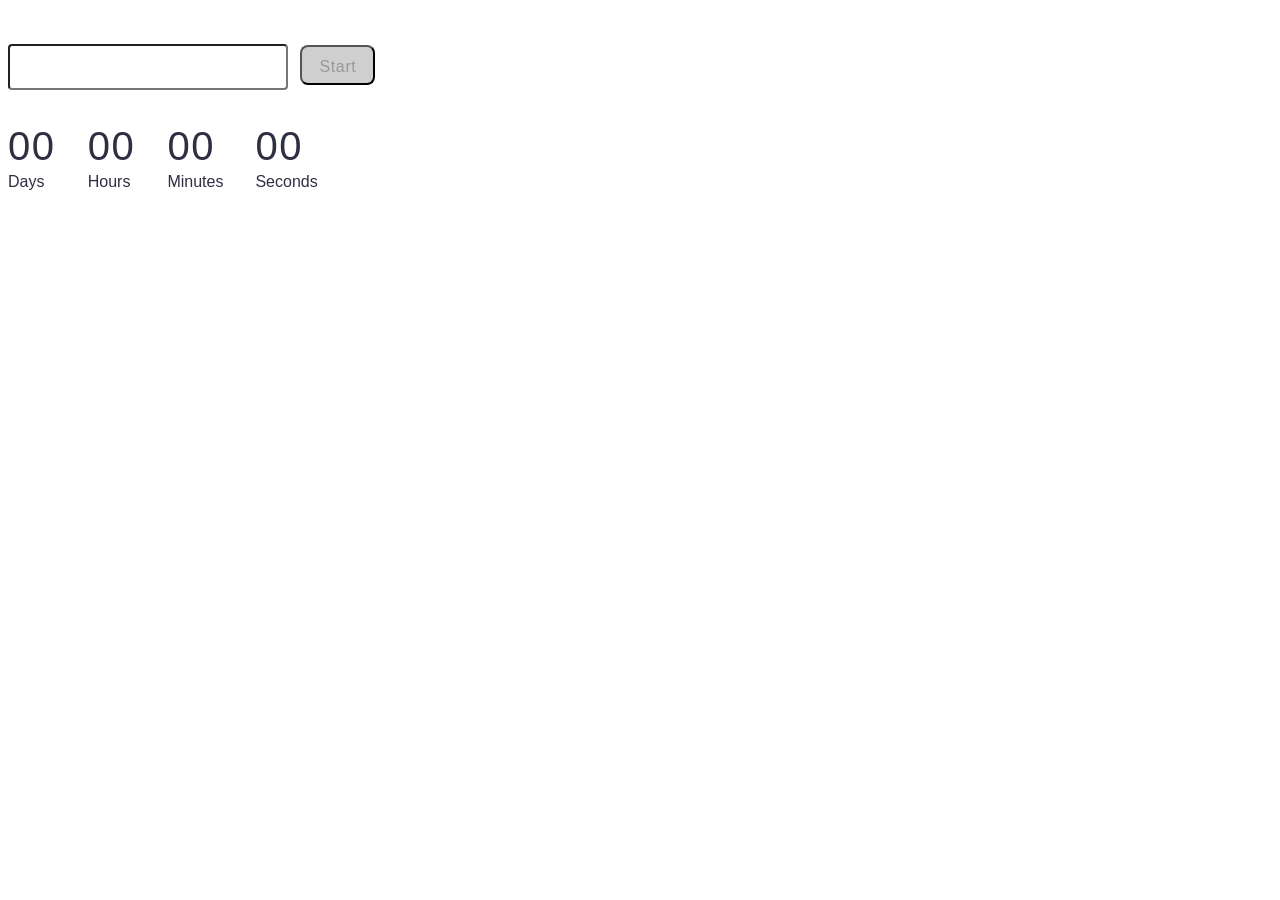
<file: src/1-timer.html>
<!DOCTYPE html>
<html lang="en">
<head>
    <meta charset="UTF-8">
    <meta name="viewport" content="width=device-width, initial-scale=1.0">
    <title>timer</title>
    <link rel="stylesheet" href="./css/styles.css"/>
</head>
<body>
    <input type="text" id="datetime-picker" />
    <button type="button" data-start>Start</button>
    
    <div class="timer">
        <div class="field">
            <span class="value" data-days>00</span>
            <span class="label">Days</span>
        </div>
        <div class="field">
            <span class="value" data-hours>00</span>
            <span class="label">Hours</span>
        </div>
        <div class="field">
            <span class="value" data-minutes>00</span>
            <span class="label">Minutes</span>
        </div>
        <div class="field">
            <span class="value" data-seconds>00</span>
            <span class="label">Seconds</span>
        </div>
    </div>
    <script type="module" src="./js/1-timer.js"></script>

</body>
</html>
</file>
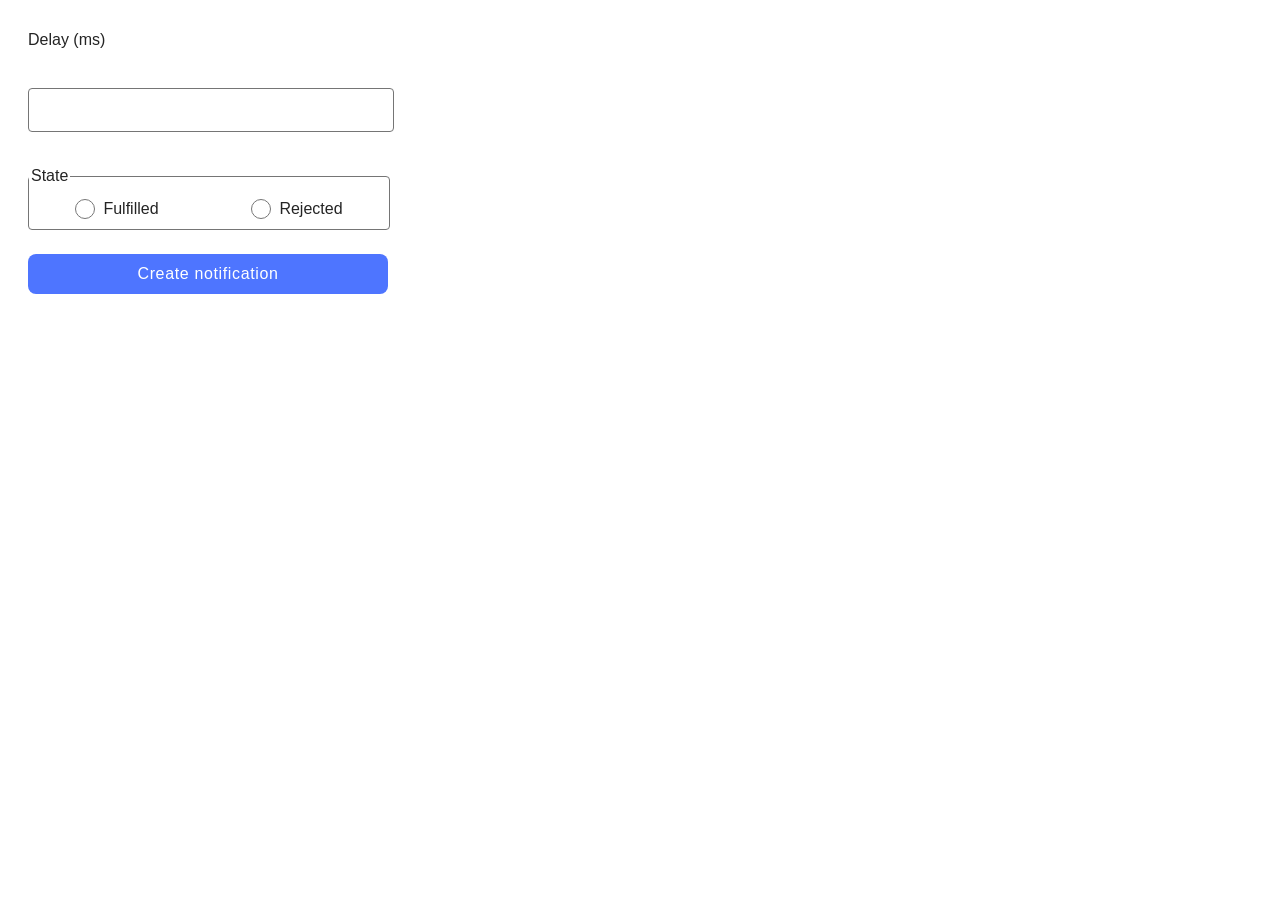
<file: src/2-snackbar.html>
<!DOCTYPE html>
<html lang="en">
<head>
    <meta charset="UTF-8">
    <meta name="viewport" content="width=device-width, initial-scale=1.0">
    <link rel="stylesheet" href="./css/styles.css"/>
    <title>snackbar</title>
</head>
<body>
    <form class="form">
        <label>
            Delay (ms)
            <input type="number" name="delay" required />
        </label>
    
        <fieldset>
            <legend>State</legend>
            <label>
                <input type="radio" name="state" value="fulfilled" required />
                Fulfilled
            </label>
            <label>
                <input type="radio" name="state" value="rejected" required />
                Rejected
            </label>
        </fieldset>
    
        <button type="submit">Create notification</button>
    </form>
    <script type="module" src="./js/2-snackbar.js"></script>

</body>
</html>
</file>
<file: src/css/styles.css>
@import url('./reset.css');

:root {
  font-family: Inter, Avenir, Helvetica, Arial, sans-serif;
  font-size: 16px;
  line-height: 24px;
  font-weight: 400;

  color: #242424;
  background-color: rgba(255, 255, 255, 0.87);

  font-synthesis: none;
  text-rendering: optimizeLegibility;
  -webkit-font-smoothing: antialiased;
  -moz-osx-font-smoothing: grayscale;
  -webkit-text-size-adjust: 100%;
}

a {
  display: block;
  margin-bottom: 20px;
}

/*  timer */
input {
  width: 272px;
  height: 40px;
  margin-top: 36px;
  margin-bottom: 32px;
  margin-right: 8px;
  border-radius: 4px;
  width: 272px;
  height: 40px;
  background: #fff;
}

.timer {
  display: flex;
  flex-direction: row;
  width: 346px;
}

.field {
  margin-right: 32px;
}

.value {
  display: flex;
  flex-direction: column;
  font-weight: 400;
  font-size: 40px;
  line-height: 1.2;
  letter-spacing: 0.04em;
  color: #2e2f42;
}

.label {
  font-weight: 400;
  font-size: 16px;
  line-height: 1.5;
  color: #2e2f42;
}

button {
  border-radius: 8px;
  padding: 8px 16px;
  width: 75px;
  height: 40px;
  background: #cfcfcf;
  font-family: "Montserrat", sans-serif;
  font-weight: 500;
  font-size: 16px;
  line-height: 1.5;
  letter-spacing: 0.04em;
  color: #989898;
  text-align: center;
}

button:focus {
  background: #4e75ff;
  font-weight: 500;
  font-size: 16px;
  line-height: 1.5;
  letter-spacing: 0.04em;
  color: #fff;
}

/*snackbar*/
form button {
  display: flex;
  align-items: center;
  justify-content: center;
  flex-direction: row;
  gap: 10px;

  border-radius: 8px;
  padding: 8px 16px;
  width: 360px;
  height: 40px;

  background: #4e75ff;
  border: none;
  margin-top: 24px;

  font-weight: 500;
  font-size: 16px;
  line-height: 1.5;
  letter-spacing: 0.04em;
  color: #fff;
}

.form {
  width: 400px;
  padding: 20px;
}

.form input {
  border: 1px solid #757575;
  border-radius: 4px;
  width: 360px;
  height: 40px;

}

fieldset {
  display: flex;
  margin: 0;
  padding: 0;
  justify-content: space-around;
  align-content: center;
  border-radius: 4px;
  stroke-width: 1px;
  stroke: #808080;
  width: 360px;
  height: 64px;
  border: 1px solid #757575;

}

fieldset label {
  display: flex;
  align-items: center;
  justify-content: flex-start;
  flex-direction: row;
  gap: 8px;


}

input[type="radio"] {
  margin: 0;
  border: 1px solid #757575;
  border-radius: 14px;
  width: 20px;
  height: 20px;
}
</file>
